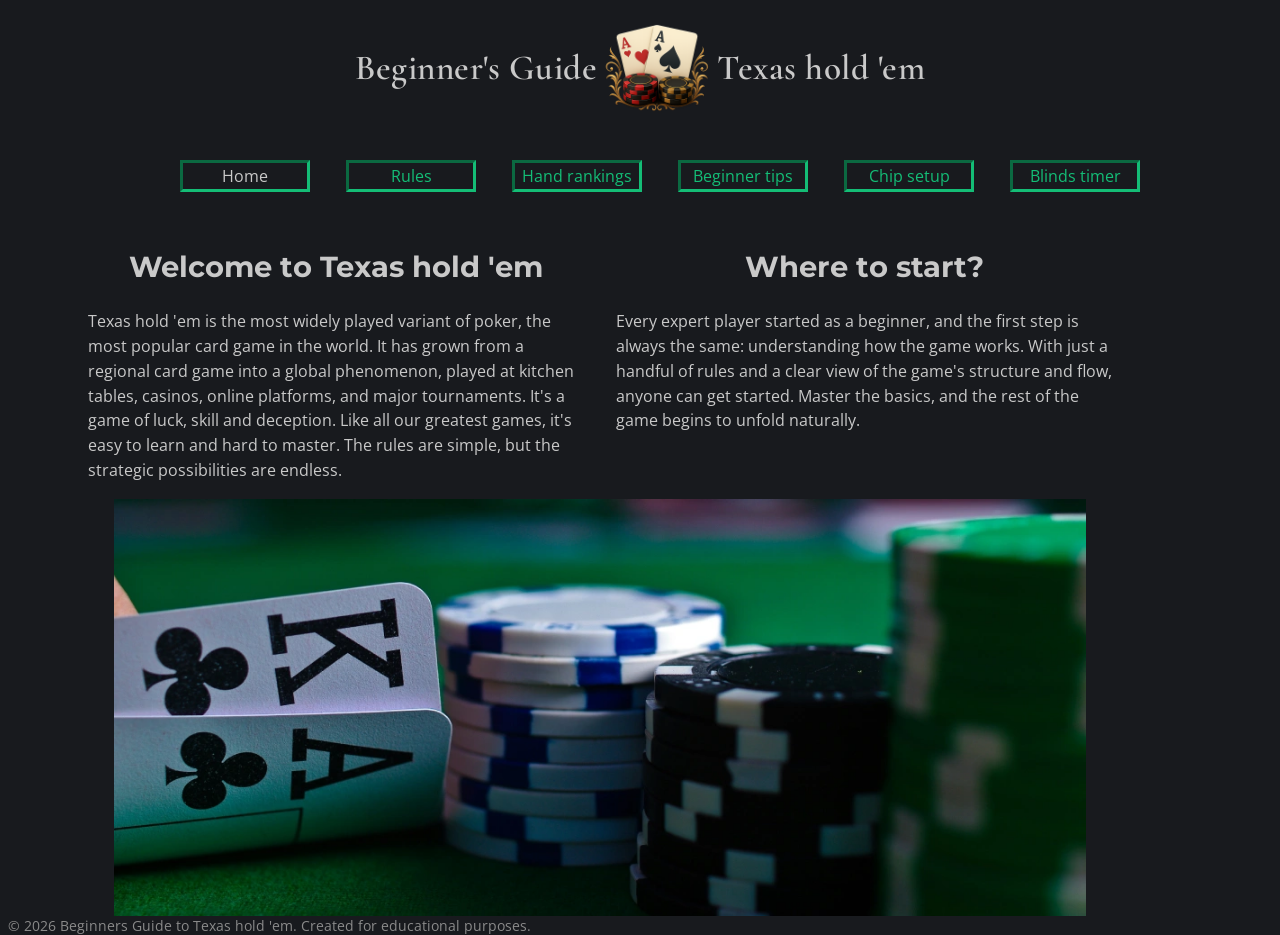
<file: index.html>
<!DOCTYPE html>
<html lang="en">

<head>
    <title>Beginner's Guide to Texas Hold 'em</title>
    <meta name="viewport" content="width=device-width, initial-scale=1">
    <meta charset="UTF-8">
    <meta name="author" content="Esa">

    <link rel="preconnect" href="https://fonts.googleapis.com">
    <link rel="preconnect" href="https://fonts.gstatic.com" crossorigin>
    <link href="https://fonts.googleapis.com/css2?family=Open+Sans:ital,wght@0,300..800;1,300..800&display=swap"
        rel="stylesheet">
    <link rel="preconnect" href="https://fonts.googleapis.com">
    <link rel="preconnect" href="https://fonts.gstatic.com" crossorigin>
    <link
        href="https://fonts.googleapis.com/css2?family=Cormorant+Garamond:ital,wght@0,300..700;1,300..700&family=Open+Sans:ital,wght@0,300..800;1,300..800&display=swap"
        rel="stylesheet">
    <link rel="preconnect" href="https://fonts.googleapis.com">
    <link rel="preconnect" href="https://fonts.gstatic.com" crossorigin>
    <link
        href="https://fonts.googleapis.com/css2?family=Cormorant+Garamond:ital,wght@0,300..700;1,300..700&family=Montserrat:ital,wght@0,100..900;1,100..900&family=Open+Sans:ital,wght@0,300..800;1,300..800&display=swap"
        rel="stylesheet">
    <link href="styles.css" rel="stylesheet" type="text/css">
</head>

<body>
    <header>
        <div class="logo">
            <h1>Beginner's Guide</h1>
            <img class="logo_img" src="Pictures/Designer.svg" alt="logo">
            <h1>Texas hold 'em</h1>
        </div>
        <nav>
            <ul>
                <li><a class="active_nav" href=index.html>Home</a></li>
                <li><a href="rules.html">Rules</a></li>
                <li><a href="rankings.html">Hand rankings</a></li>
                <li><a href="strategy.html">Beginner tips</a></li>
                <li><a href="chips.html">Chip setup</a></li>
                <li><a href="blinds.html">Blinds timer</a></li>
            </ul>
        </nav>
    </header>

    <main>
        <div class="flex_container">
            <div class="flex_item">
                <h2>Welcome to Texas hold 'em</h2>
                <p>Texas hold 'em is the most widely played variant of poker, the most popular card game in the world.
                    It has grown from a regional card game into a global phenomenon, played at kitchen tables, casinos,
                    online platforms, and major tournaments. It's a game of luck, skill and deception. Like all our
                    greatest games, it's easy to learn and hard
                    to master. The rules are simple, but the strategic possibilities are endless.</p>
            </div>
            <div class="flex_item">
                <h2>Where to start?</h2>
                <p>Every expert player started as a beginner, and the first step is always the same: understanding how
                    the game works. With just a handful of rules and a clear view of the game's structure and flow,
                    anyone can get started. Master the basics, and the rest of the game begins to unfold naturally.</p>
            </div>
        </div>
        <img src="Pictures/poker.webp" alt="Texas holdem" class="picture0">
    </main>

    <footer>&copy; 2026 Beginners Guide to Texas hold 'em. Created for educational purposes.</footer>

</body>

</html>
</file>
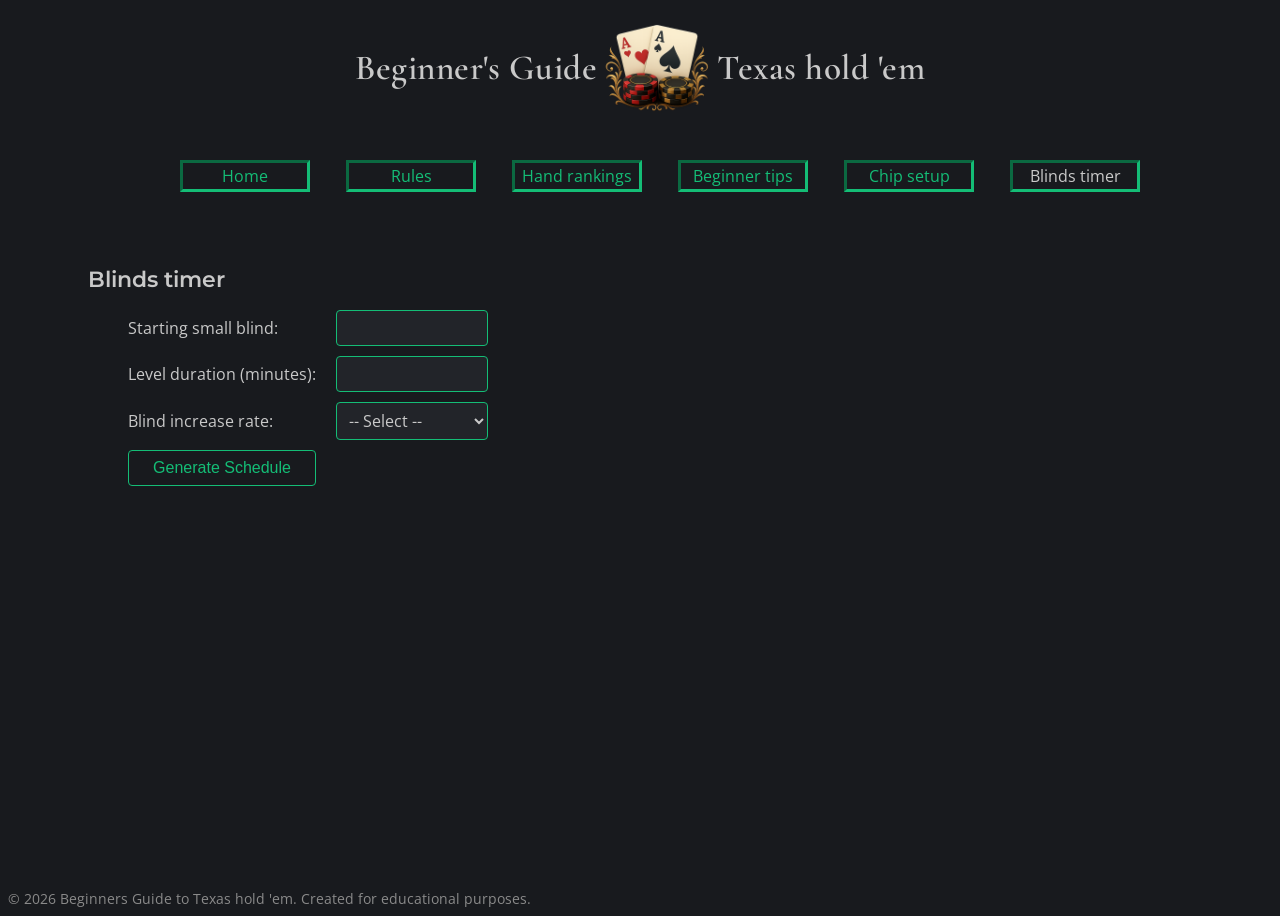
<file: blinds.html>
<!DOCTYPE html>
<html lang="en">

<head>
    <title>Blinds</title>
    <meta name="viewport" content="width=device-width, initial-scale=1">
    <meta charset="UTF-8">
    <meta name="author" content="Esa">

    <link rel="preconnect" href="https://fonts.googleapis.com">
    <link rel="preconnect" href="https://fonts.gstatic.com" crossorigin>
    <link href="https://fonts.googleapis.com/css2?family=Open+Sans:ital,wght@0,300..800;1,300..800&display=swap"
        rel="stylesheet">
    <link rel="preconnect" href="https://fonts.googleapis.com">
    <link rel="preconnect" href="https://fonts.gstatic.com" crossorigin>
    <link
        href="https://fonts.googleapis.com/css2?family=Cormorant+Garamond:ital,wght@0,300..700;1,300..700&family=Open+Sans:ital,wght@0,300..800;1,300..800&display=swap"
        rel="stylesheet">
    <link rel="preconnect" href="https://fonts.googleapis.com">
    <link rel="preconnect" href="https://fonts.gstatic.com" crossorigin>
    <link
        href="https://fonts.googleapis.com/css2?family=Cormorant+Garamond:ital,wght@0,300..700;1,300..700&family=Montserrat:ital,wght@0,100..900;1,100..900&family=Open+Sans:ital,wght@0,300..800;1,300..800&display=swap"
        rel="stylesheet">
    <link href="styles.css" rel="stylesheet" type="text/css">
</head>

<body>
    <header>
        <div class="logo">
            <h1>Beginner's Guide</h1>
            <img class="logo_img" src="Pictures/Designer.svg" alt="logo">
            <h1>Texas hold 'em</h1>
        </div>
        <nav>
            <ul>
                <li><a href=index.html>Home</a></li>
                <li><a href="rules.html">Rules</a></li>
                <li><a href="rankings.html">Hand rankings</a></li>
                <li><a href="strategy.html">Beginner tips</a></li>
                <li><a href="chips.html">Chip setup</a></li>
                <li><a class="active_nav" href="blinds.html">Blinds timer</a></li>
            </ul>
        </nav>
    </header>

    <main>
        <h2 class="styled-as-h3">Blinds timer</h2>

        <!-- STATE 1: Form - always visible on page load -->
        <form id="form" onsubmit="return false;">
            <ul>
                <li>
                    <label for="smallblind">Starting small blind:</label>
                    <input type="text" id="smallblind" size="3">
                </li>
                <li>
                    <label for="interval">Level duration &#40;minutes&#41;:</label>
                    <input type="text" id="interval" size="3">
                </li>
                <li>
                    <label for="escalation">Blind increase rate:</label>
                    <select id="escalation">
                        <option value="">-- Select --</option>
                        <!-- Option values are multipliers applied each level -->
                        <option value="1.5">Gradual</option>
                        <option value="2.0">Standard</option>
                        <option value="2.5">Aggressive</option>
                    </select>
                </li>
                <li><input type="button" id="generate_schedule" value="Generate Schedule" onclick="generateSchedule()">
                </li>
            </ul>
        </form>
        <div id="answer"></div>

        <!-- STATE 2: Schedule preview - hidden until generateSchedule() runs -->
        <div id="schedule-section" style="display: none;">
            <div class="schedule-table">
                <table id="table">
                    <thead>
                        <tr>
                            <th>Level</th>
                            <th></th>
                            <th>Blinds</th>
                            <th></th>
                        </tr>
                    </thead>
                    <tbody id="table-body">

                    </tbody>
                    <tr>
                        <td colspan="4">
                            <input type="button" id="start-btn" value="Start timer" onclick="StartTimer()">
                        </td>
                    </tr>
                </table>
            </div>
        </div>

        <!-- STATE 3: Timer - hidden until StartTimer() runs -->
        <div id="timer-section" style="display: none;">
            <p id="countdown">00 : 00</p>
            <p id="current_level"></p>
            <p id="current_blinds"></p>
            <hr>
            <div id="timer-bottom">
                <p id="next_blinds_label">Next</p>
                <p id="next_blinds"></p>
                <p id="elapsed_label">Total time</p>
                <p id="elapsed_time"></p>
            </div>
            <div id="timer-buttons">
                <input type="button" id="play_pause" onclick="playPause()" value="Play">
                <input type="button" id="reset" value="Reset" onclick="reset()">
            </div>
        </div>

        <script>
            // --- Global variables ---
            // These are declared globally so all functions can access and modify them

            let schedule = [];      // Stores the generated blind levels as an array of objects
            let myTimer = null;     // Holds the setInterval reference so it can be paused and stopped
            let isRunning = false;  // Tracks whether the timer is currently running
            let interval = 0;      // Level duration in seconds (converted from minutes on start)
            let seconds = 0;       // Seconds remaining in the current level
            let level = 0;         // Current level index (0-based) into the schedule array
            let elapsed_seconds = 0; // Total seconds elapsed since the timer started
            let wakeLock = null;

            // --- Schedule generation ---

            function generateSchedule() {
                // Read and convert user inputs from the form
                let StartingSmallBlind = Number(document.getElementById("smallblind").value);
                let escalation = Number(document.getElementById("escalation").value);
                let level_duration = Number(document.getElementById("interval").value);


                // Check that the user inputs are valid
                if (StartingSmallBlind <= 0 || isNaN(StartingSmallBlind)) {
                    document.getElementById("answer").innerHTML = "Please put in a valid starting small blind";
                } else if (level_duration <= 0 || isNaN(level_duration)) {
                    document.getElementById("answer").innerHTML = "Please put in a valid level duration";
                } else if (escalation == 0) {
                    document.getElementById("answer").innerHTML = "Please select a blind increase rate";
                } else {

                    // Calculate the big blind
                    let StartingBigBlind = StartingSmallBlind * 2;

                    // Initialize the schedule with the first level using the starting blinds
                    schedule = [{
                        level: 1,
                        SB: StartingSmallBlind,
                        BB: StartingBigBlind
                    }];

                    // Generate the remaining levels
                    for (let i = 0; i < 9; i++) {
                        let blindlevel = i + 2;

                        // Multiply the previous small blind by the escalation multiplier
                        let SmallBlind = schedule[schedule.length - 1].SB * escalation;

                        // First rounding pass: snap to nearest multiple of the starting small blind
                        // This ensures blinds can always be paid with the chips in play
                        SmallBlind = Math.round(SmallBlind / StartingSmallBlind) * StartingSmallBlind;

                        // Second rounding pass: snap to a round number based on the magnitude of the value
                        // This keeps large numbers clean and natural looking (e.g. 1400 instead of 1350)
                        let magnitude = Math.floor(Math.log10(SmallBlind));
                        let roundingUnit = Math.pow(10, magnitude - 1);
                        SmallBlind = Math.round(SmallBlind / roundingUnit) * roundingUnit;

                        // Big blind is always double the small blind
                        let BigBlind = SmallBlind * 2;

                        // Add the new level to the schedule
                        schedule.push({
                            level: blindlevel,
                            SB: SmallBlind,
                            BB: BigBlind
                        });
                    }

                    console.log(schedule);

                    // Clear any previously generated table rows before building new ones
                    let table = document.getElementById("table-body");
                    table.innerHTML = "";

                    // Build the table rows dynamically from the schedule array
                    for (let i = 0; i < schedule.length; i++) {
                        let row = document.createElement("tr");
                        let cell = document.createElement("td");
                        let cell2 = document.createElement("td");
                        let cell3 = document.createElement("td");
                        let cell4 = document.createElement("td");


                        // Populate cells with level number and formatted blind amounts
                        cell.textContent = schedule[i].level;
                        cell2.textContent = "$" + schedule[i].SB.toLocaleString("en-US");
                        cell3.textContent = "/";
                        cell4.textContent = "$" + schedule[i].BB.toLocaleString("en-US");


                        row.appendChild(cell);
                        row.appendChild(cell2);
                        row.appendChild(cell3);
                        row.appendChild(cell4);
                        table.appendChild(row);
                    }

                    // Reveal the schedule section (STATE 2)
                    document.getElementById("schedule-section").style.display = "block";
                }
            }

            // --- Timer control ---

            async function StartTimer() {
                try {
                    wakeLock = await navigator.wakeLock.request("screen");
                } catch (error) {
                    console.log("Wake lock not supported or failed");
                }
                // Transition to STATE 3: show timer, hide form and schedule
                document.getElementById("timer-section").style.display = "block";
                document.getElementById("form").style.display = "none";
                document.getElementById("schedule-section").style.display = "none";

                // Initialize all timer variables fresh
                interval = Number(document.getElementById("interval").value) * 60;
                seconds = interval;
                level = 0;
                elapsed_seconds = 0;
                isRunning = false;

                // Start the timer by calling playPause (which handles the setInterval)
                playPause();
            }

            function tick() {
                // When the countdown hits zero, advance to the next level and play a beep
                if (seconds <= 0) {
                    level = level + 1;
                    seconds = interval;
                    playBeep();
                }

                // Decrease the countdown by one second
                seconds = seconds - 1;

                // Format seconds as MM:SS and update the countdown display
                let minutes = Math.floor(seconds / 60);
                let secs = seconds % 60;
                let formatted = String(minutes).padStart(2, "0") + " : " + String(secs).padStart(2, "0");
                document.getElementById("countdown").textContent = formatted;

                // Update the level
                let current_level = schedule[level].level;
                document.getElementById("current_level").textContent = "Level " + current_level;

                // Update current blind level display
                let current_smallblind = schedule[level].SB;
                let current_bigblind = schedule[level].BB;
                document.getElementById("current_blinds").textContent = "$" + current_smallblind.toLocaleString("en-US") + " / " + "$" + current_bigblind.toLocaleString("en-US");

                // Update next blind level display, or show a message on the final level
                if (level < schedule.length - 1) {
                    let next_smallblind = schedule[level + 1].SB;
                    let next_bigblind = schedule[level + 1].BB;
                    document.getElementById("next_blinds").textContent = "$" + next_smallblind.toLocaleString("en-US") + " / " + "$" + next_bigblind.toLocaleString("en-US");
                } else {
                    document.getElementById("next_blinds").textContent = "No next level";
                }

                // Update total elapsed time display
                elapsed_seconds = elapsed_seconds + 1;
                let elapsed_minutes = Math.floor(elapsed_seconds / 60);
                let elapsed_secs = elapsed_seconds % 60;
                let elapsed_formatted = String(elapsed_minutes).padStart(2, "0") + " : " + String(elapsed_secs).padStart(2, "0");
                document.getElementById("elapsed_time").textContent = elapsed_formatted;

                // Stop the timer when all levels have been played
                if (level == schedule.length) {
                    clearInterval(myTimer);
                }

                // Turn countdown red when one minute or less remains in the level
                if (seconds <= 60) {
                    document.getElementById("countdown").style.color = "#FC5263";
                } else {
                    document.getElementById("countdown").style.color = "";
                }
            }

            function playPause() {
                if (!isRunning) {
                    // Start the timer: create a new interval that calls tick() every second
                    myTimer = setInterval(tick, 1000);
                    isRunning = true;
                    document.getElementById("play_pause").value = "Pause";
                } else {
                    // Pause the timer: stop the interval without resetting any variables
                    clearInterval(myTimer);
                    isRunning = false;
                    document.getElementById("play_pause").value = "Play";
                }
            }

            function reset() {
                wakeLock.release();
                // Transition back to STATE 1: show form, hide timer and schedule
                document.getElementById("timer-section").style.display = "none";
                document.getElementById("schedule-section").style.display = "none";
                document.getElementById("form").style.display = "block";

                // Stop the timer if it's running
                clearInterval(myTimer);

                // Reset all global variables to their initial values
                schedule = [];
                myTimer = null;
                isRunning = false;
                interval = 0;
                seconds = 0;
                level = 0;
                elapsed_seconds = 0;

                // Reset the play/pause button label
                document.getElementById("play_pause").value = "Play";
            }

            // --- Audio ---

            function playBeep() {
                // Create a short beep using the Web Audio API (no external sound file needed)
                let audioContext = new AudioContext();
                let oscillator = audioContext.createOscillator();
                let gainNode = audioContext.createGain();
                oscillator.connect(gainNode);
                gainNode.connect(audioContext.destination);
                oscillator.frequency.value = 800; // Pitch of the beep in Hz
                gainNode.gain.setValueAtTime(1, audioContext.currentTime);
                gainNode.gain.exponentialRampToValueAtTime(0.001, audioContext.currentTime + 0.5); // Fade out over 0.5 seconds
                oscillator.start(audioContext.currentTime);
                oscillator.stop(audioContext.currentTime + 0.5);
            }
        </script>
    </main>

    <footer>&copy; 2026 Beginners Guide to Texas hold 'em. Created for educational purposes.</footer>

</body>

</html>
</file>
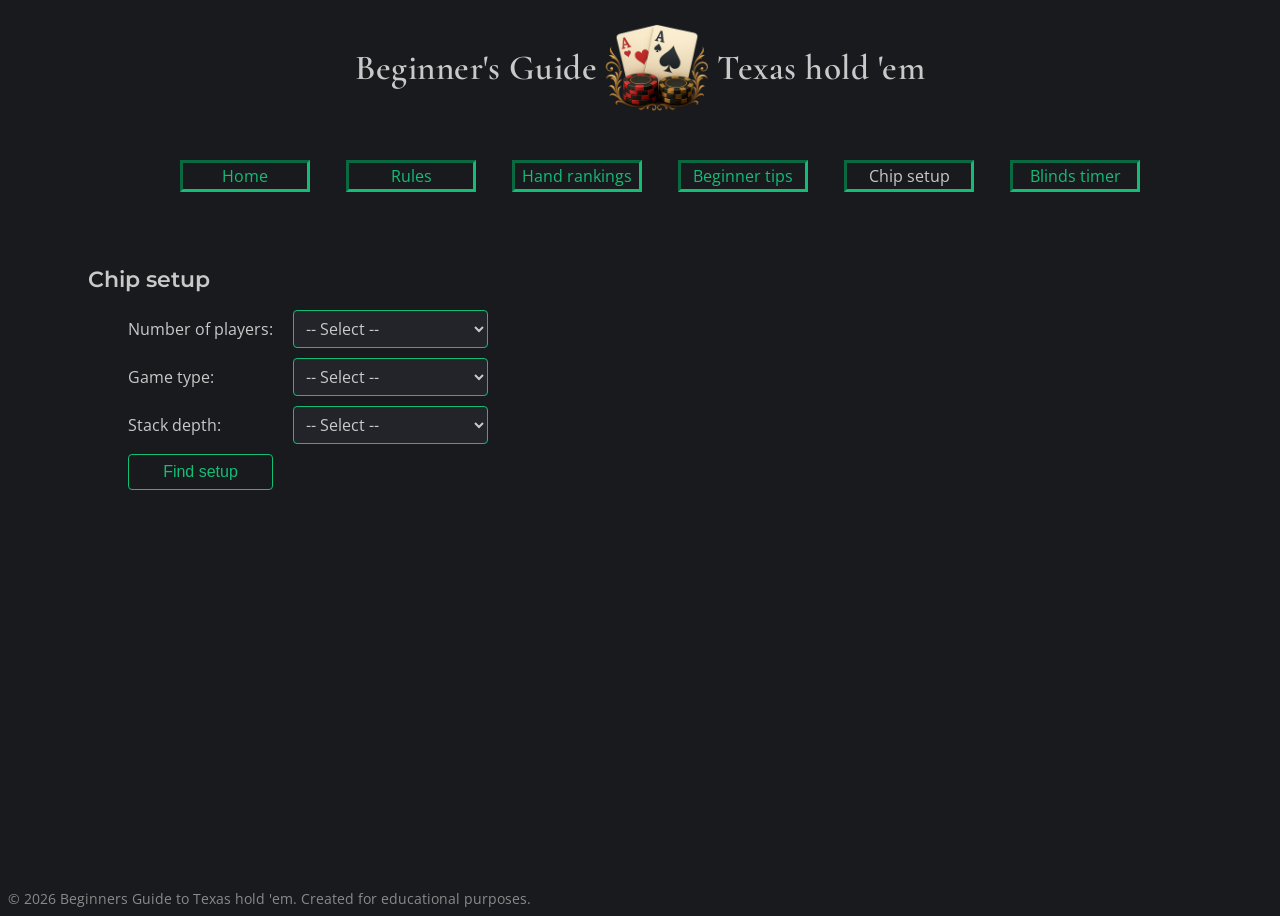
<file: chips.html>
<!DOCTYPE html>
<html lang="en">

<head>
    <title>Chip distribution</title>
    <meta name="viewport" content="width=device-width, initial-scale=1">
    <meta charset="UTF-8">
    <meta name="author" content="Esa">

    <link rel="preconnect" href="https://fonts.googleapis.com">
    <link rel="preconnect" href="https://fonts.gstatic.com" crossorigin>
    <link href="https://fonts.googleapis.com/css2?family=Open+Sans:ital,wght@0,300..800;1,300..800&display=swap"
        rel="stylesheet">
    <link rel="preconnect" href="https://fonts.googleapis.com">
    <link rel="preconnect" href="https://fonts.gstatic.com" crossorigin>
    <link
        href="https://fonts.googleapis.com/css2?family=Cormorant+Garamond:ital,wght@0,300..700;1,300..700&family=Open+Sans:ital,wght@0,300..800;1,300..800&display=swap"
        rel="stylesheet">
    <link rel="preconnect" href="https://fonts.googleapis.com">
    <link rel="preconnect" href="https://fonts.gstatic.com" crossorigin>
    <link
        href="https://fonts.googleapis.com/css2?family=Cormorant+Garamond:ital,wght@0,300..700;1,300..700&family=Montserrat:ital,wght@0,100..900;1,100..900&family=Open+Sans:ital,wght@0,300..800;1,300..800&display=swap"
        rel="stylesheet">
    <link href="styles.css" rel="stylesheet" type="text/css">
</head>

<body>
    <header>
        <div class="logo">
            <h1>Beginner's Guide</h1>
            <img class="logo_img" src="Pictures/Designer.svg" alt="logo">
            <h1>Texas hold 'em</h1>
        </div>
        <nav>
            <ul>
                <li><a href=index.html>Home</a></li>
                <li><a href="rules.html">Rules</a></li>
                <li><a href="rankings.html">Hand rankings</a></li>
                <li><a href="strategy.html">Beginner tips</a></li>
                <li><a class="active_nav" href="chips.html">Chip setup</a></li>
                <li><a href="blinds.html">Blinds timer</a></li>
            </ul>
        </nav>
    </header>
    <main>
        <h2 class="styled-as-h3">Chip setup</h2>
        <form onsubmit="return false;">
            <ul>

                <li>
                    <label for="players">Number of players:</label>
                    <select id="players">
                        <option value="">-- Select --</option>
                        <option value="3">3</option>
                        <option value="4">4</option>
                        <option value="5">5</option>
                        <option value="6">6</option>
                        <option value="7">7</option>
                        <option value="8">8</option>
                        <option value="9">9</option>
                    </select>
                </li>
                <li>
                    <label for="gametype">Game type:</label>
                    <select id="gametype">
                        <option value="">-- Select --</option>
                        <option value="cash">Cash game</option>
                        <option value="tournament">Tournament</option>
                    </select>
                </li>
                <li>
                    <label for="stackdepth">Stack depth:</label>
                    <select id="stackdepth">
                        <option value="">-- Select --</option>
                        <option value="short">Short stack</option>
                        <option value="deep">Deep stack</option>
                    </select>
                </li>
                <li>
                    <input type="button" id="find_setup" value="Find setup" onclick="search()">
                </li>
            </ul>
        </form>
        <div id="answer"></div>
        <script>
            let games = [{
                players: 3,
                smallblind: 1, // dollars
                bigblind: 2, // dollars
                gametype: "tournament",
                stackdepth: "deep",
                chips: { // first value, then amount
                    1: 15,
                    5: 15,
                    10: 31,
                    25: 8
                }
            },
            {
                players: 5,
                smallblind: 5, // dollars
                bigblind: 10, // dollars
                gametype: "cash",
                stackdepth: "deep",
                chips: { // first value, then amount
                    5: 5,
                    10: 15,
                    25: 1,
                    50: 6,
                    100: 10
                },
                rebuy: { // first value, then amount
                    5: 5,
                    10: 5,
                    25: 1,
                    50: 4,
                    100: 7
                }
            },
            {
                players: 3,
                smallblind: 5, // dollars
                bigblind: 10, // dollars
                gametype: "tournament",
                stackdepth: "short",
                chips: {
                    5: 16,
                    10: 22,
                    25: 8,
                }
            },
            {
                players: 4,
                smallblind: 5, // dollars
                bigblind: 10, // dollars
                gametype: "tournament",
                stackdepth: "short",
                chips: { // first value, then amount
                    5: 12,
                    10: 24,
                    25: 6,
                    50: 1
                }
            },
            {
                players: 5,
                smallblind: 5, // dollars
                bigblind: 10, // dollars
                gametype: "tournament",
                stackdepth: "short",
                chips: { // first value, then amount
                    5: 10,
                    10: 20,
                    25: 4,
                    50: 3
                }
            },
            {
                players: 6,
                smallblind: 5, // dollars
                bigblind: 10, // dollars
                gametype: "tournament",
                stackdepth: "short",
                chips: { // first value, then amount
                    5: 8,
                    10: 16,
                    25: 4,
                    50: 4
                }
            },
            {
                players: 7,
                smallblind: 5, // dollars
                bigblind: 10, // dollars
                gametype: "tournament",
                stackdepth: "short",
                chips: { // first value, then amount
                    5: 7,
                    10: 14,
                    25: 3,
                    50: 5
                }
            },
            {
                players: 8,
                smallblind: 5, // dollars
                bigblind: 10, // dollars
                gametype: "tournament",
                stackdepth: "short",
                chips: { // first value, then amount
                    5: 6,
                    10: 12,
                    25: 2,
                    50: 6
                }
            },
            {
                players: 3,
                smallblind: 5, // dollars
                bigblind: 10, // dollars
                gametype: "cash",
                stackdepth: "deep",
                chips: { // first value, then amount
                    5: 10,
                    10: 25,
                    25: 8,
                    50: 8,
                    100: 6
                },
                rebuy: { // first value, then amount
                    5: 6,
                    10: 7,
                    50: 6,
                    100: 6
                }
            },
            {
                players: 4,
                smallblind: 5, // dollars
                bigblind: 10, // dollars
                gametype: "cash",
                stackdepth: "deep",
                chips: { // first value, then amount
                    5: 6,
                    10: 17,
                    25: 6,
                    50: 7,
                    100: 8
                },
                rebuy: { // first value, then amount
                    5: 6,
                    10: 7,
                    50: 4,
                    100: 7
                }
            },
            {
                players: 3,
                smallblind: 5, // dollars
                bigblind: 10, // dollars
                gametype: "tournament",
                stackdepth: "deep",
                chips: { // first value, then amount
                    5: 16,
                    10: 32,
                    25: 8,
                    50: 16,
                    100: 6
                }
            },
            {
                players: 4,
                smallblind: 5, // dollars
                bigblind: 10, // dollars
                gametype: "tournament",
                stackdepth: "deep",
                chips: { // first value, then amount
                    5: 12,
                    10: 24,
                    25: 6,
                    50: 11,
                    100: 5
                }
            },
            {
                players: 5,
                smallblind: 5, // dollars
                bigblind: 10, // dollars
                gametype: "tournament",
                stackdepth: "deep",
                chips: { // first value, then amount
                    5: 10,
                    10: 20,
                    25: 4,
                    50: 9,
                    100: 7
                }
            },
            {
                players: 6,
                smallblind: 5, // dollars
                bigblind: 10, // dollars
                gametype: "tournament",
                stackdepth: "deep",
                chips: { // first value, then amount
                    5: 8,
                    10: 16,
                    25: 4,
                    50: 8,
                    100: 8
                }
            },
            {
                players: 7,
                smallblind: 5, // dollars
                bigblind: 10, // dollars
                gametype: "tournament",
                stackdepth: "deep",
                chips: { // first value, then amount
                    5: 7,
                    10: 14,
                    25: 3,
                    50: 7,
                    100: 9
                }
            },
            {
                players: 8,
                smallblind: 5, // dollars
                bigblind: 10, // dollars
                gametype: "tournament",
                stackdepth: "deep",
                chips: { // first value, then amount
                    5: 6,
                    10: 12,
                    25: 2,
                    50: 6,
                    100: 5
                }
            },
            {
                players: 9,
                smallblind: 5, // dollars
                bigblind: 10, // dollars
                gametype: "tournament",
                stackdepth: "deep",
                chips: { // first value, then amount
                    5: 5,
                    10: 10,
                    25: 1,
                    50: 5,
                    100: 6
                }
            },
            {
                players: 3,
                smallblind: 10, // dollars
                bigblind: 20, // dollars
                gametype: "cash",
                stackdepth: "deep",
                chips: { // first value, then amount
                    10: 20,
                    50: 8,
                    100: 19,
                    500: 7,
                    1000: 4
                },
                rebuy: { // first value, then amount
                    10: 10,
                    50: 8,
                    100: 10,
                    500: 5,
                    1000: 2
                }
            },
            {
                players: 3,
                smallblind: 10, // dollars
                bigblind: 20, // dollars
                gametype: "tournament",
                stackdepth: "deep",
                chips: { // first value, then amount
                    10: 30,
                    50: 16,
                    100: 29,
                    500: 16,
                    1000: 8
                }
            },
            {
                players: 4,
                smallblind: 10, // dollars
                bigblind: 20, // dollars
                gametype: "tournament",
                stackdepth: "deep",
                chips: { // first value, then amount
                    10: 25,
                    50: 11,
                    100: 22,
                    500: 12,
                    1000: 6
                }
            },
            {
                players: 5,
                smallblind: 10, // dollars
                bigblind: 20, // dollars
                gametype: "tournament",
                stackdepth: "deep",
                chips: { // first value, then amount
                    10: 20,
                    50: 10,
                    100: 18,
                    500: 9,
                    1000: 3
                }
            },
            {
                players: 6,
                smallblind: 10, // dollars
                bigblind: 20, // dollars
                gametype: "tournament",
                stackdepth: "deep",
                chips: { // first value, then amount
                    5: 8,
                    10: 16,
                    25: 4,
                    50: 8,
                    100: 13,
                    500: 6
                }
            },
            {
                players: 7,
                smallblind: 10, // dollars
                bigblind: 20, // dollars
                gametype: "tournament",
                stackdepth: "deep",
                chips: { // first value, then amount
                    5: 7,
                    10: 14,
                    25: 3,
                    50: 7,
                    100: 14,
                    500: 6
                }
            },
            {
                players: 3,
                smallblind: 50, // dollars
                bigblind: 100, // dollars
                gametype: "cash",
                stackdepth: "deep",
                chips: { // first value, then amount
                    50: 10,
                    100: 25,
                    500: 8,
                    1000: 3
                },
                rebuy: { // first value, then amount
                    50: 6,
                    100: 7,
                    500: 8,
                    1000: 5
                }
            },
            {
                players: 4,
                smallblind: 50, // dollars
                bigblind: 100, // dollars
                gametype: "cash",
                stackdepth: "short",
                chips: { // first value, then amount
                    50: 6,
                    100: 17,
                    500: 6,
                    1000: 3
                },
                rebuy: { // first value, then amount
                    50: 6,
                    100: 7,
                    500: 6,
                    1000: 3
                }
            },
            {
                players: 3,
                smallblind: 50, // dollars
                bigblind: 100, // dollars
                gametype: "tournament",
                stackdepth: "deep",
                chips: { // first value, then amount
                    50: 16,
                    100: 32,
                    500: 16,
                    1000: 8
                }
            },
            {
                players: 4,
                smallblind: 50, // dollars
                bigblind: 100, // dollars
                gametype: "tournament",
                stackdepth: "deep",
                chips: { // first value, then amount
                    50: 12,
                    100: 24,
                    500: 12,
                    1000: 6
                }
            },
            {
                players: 5,
                smallblind: 50, // dollars
                bigblind: 100, // dollars
                gametype: "tournament",
                stackdepth: "deep",
                chips: { // first value, then amount
                    50: 10,
                    100: 20,
                    500: 10,
                    1000: 5
                }
            },
            {
                players: 6,
                smallblind: 50, // dollars
                bigblind: 100, // dollars
                gametype: "tournament",
                stackdepth: "deep",
                chips: { // first value, then amount
                    50: 8,
                    100: 16,
                    500: 8,
                    1000: 4
                }
            },
            {
                players: 7,
                smallblind: 50, // dollars
                bigblind: 100, // dollars
                gametype: "tournament",
                stackdepth: "short",
                chips: { // first value, then amount
                    50: 6,
                    100: 12,
                    500: 6,
                    1000: 3
                }
            },
            {
                players: 8,
                smallblind: 50, // dollars
                bigblind: 100, // dollars
                gametype: "tournament",
                stackdepth: "short",
                chips: { // first value, then amount
                    50: 6,
                    100: 12,
                    500: 6,
                    1000: 3
                }
            },
            {
                players: 3,
                smallblind: 50, // dollars
                bigblind: 100, // dollars
                gametype: "tournament",
                stackdepth: "short",
                chips: { // first value, then amount
                    50: 16,
                    100: 22,
                    500: 4,
                }
            },
            {
                players: 4,
                smallblind: 50, // dollars
                bigblind: 100, // dollars
                gametype: "tournament",
                stackdepth: "short",
                chips: { // first value, then amount
                    50: 12,
                    100: 24,
                    500: 4,
                }
            },
            {
                players: 5,
                smallblind: 50, // dollars
                bigblind: 100, // dollars
                gametype: "tournament",
                stackdepth: "short",
                chips: { // first value, then amount
                    50: 10,
                    100: 20,
                    500: 5,
                }
            },
            {
                players: 6,
                smallblind: 50, // dollars
                bigblind: 100, // dollars
                gametype: "tournament",
                stackdepth: "short",
                chips: { // first value, then amount
                    50: 8,
                    100: 16,
                    500: 6,
                }
            },
            {
                players: 7,
                smallblind: 50, // dollars
                bigblind: 100, // dollars
                gametype: "tournament",
                stackdepth: "short",
                chips: { // first value, then amount
                    50: 6,
                    100: 12,
                    500: 7,
                }
            },
            {
                players: 8,
                smallblind: 50, // dollars
                bigblind: 100, // dollars
                gametype: "tournament",
                stackdepth: "short",
                chips: { // first value, then amount
                    50: 6,
                    100: 12,
                    500: 5,
                    1000: 1
                }
            },
            {
                players: 3,
                smallblind: 100, // dollars
                bigblind: 200, // dollars
                gametype: "tournament",
                stackdepth: "deep",
                chips: { // first value, then amount
                    100: 30,
                    500: 14,
                    1000: 5,
                    5000: 1
                }
            },
            {
                players: 4,
                smallblind: 100, // dollars
                bigblind: 200, // dollars
                gametype: "tournament",
                stackdepth: "deep",
                chips: { // first value, then amount
                    100: 25,
                    500: 9,
                    1000: 3,
                    5000: 2
                }
            },
            {
                players: 5,
                smallblind: 100, // dollars
                bigblind: 200, // dollars
                gametype: "tournament",
                stackdepth: "deep",
                chips: { // first value, then amount
                    100: 20,
                    500: 10,
                    1000: 3,
                    5000: 2
                }
            },
            {
                players: 3,
                smallblind: 500, // dollars
                bigblind: 1000, // dollars
                gametype: "tournament",
                stackdepth: "short",
                chips: { // first value, then amount
                    500: 14,
                    1000: 8,
                    5000: 3,
                    10000: 2
                }
            },
            ];
            console.log(games.length);
            let text = "";
            // function that fetches input from HTML, goes through the array, finds matches and builds the answer text
            function search() {
                text = "";
                let players = Number(document.getElementById("players").value);
                let gametype = document.getElementById("gametype").value;
                let stackdepth = document.getElementById("stackdepth").value;
                // Checking if all three dropdown inputs have content
                if (players == "") {
                    text = "Please select the number of players";
                } else if (gametype == "") {
                    text = "Please select a game type";
                } else if (stackdepth == "") {
                    text = "Please select a stack depth";
                } else {
                    let found = false; // No match by default
                    for (let i = 0; i < games.length; i++) {
                        if (players == games[i].players && gametype == games[i].gametype && stackdepth == games[i].stackdepth) {
                            found = true; // We have a match
                            // Calculations
                            let stack = 0;
                            let totalChips = 0;
                            for (let value in games[i].chips) {
                                stack += Number(value) * games[i].chips[value];
                                totalChips += games[i].chips[value];
                            }
                            let stackBB = stack / games[i].bigblind;
                            // Building a chips table
                            let chipsTable = "";
                            for (let value in games[i].chips) {
                                chipsTable += `<tr><td>$${Number(value).toLocaleString("en-US")}</td><td>${games[i].chips[value]}</td></tr>`;
                            }
                            // Building a re-buy table if it's a cash game
                            let rebuyHTML = "";
                            if (games[i].rebuy) {
                                let rebuyStack = 0;
                                let rebuyTable = "";
                                for (let value in games[i].rebuy) {
                                    rebuyStack += Number(value) * games[i].rebuy[value];
                                    rebuyTable += `<tr><td>$${Number(value).toLocaleString("en-US")}</td><td>${games[i].rebuy[value]}</td></tr>`;
                                }
                                let rebuyStackBB = rebuyStack / games[i].bigblind;
                                rebuyHTML = `
        <h4>Rebuy — $${rebuyStack.toLocaleString("en-US")} (${rebuyStackBB} BB):</h4>
        <table>
            ${rebuyTable}
        </table>
    `;
                            }
                            // Building the final answer
                            text += `
    <div class="result-box">
        <h3>Blinds: $${games[i].smallblind.toLocaleString("en-US")} / $${games[i].bigblind.toLocaleString("en-US")}</h3>
        <p>Stack: $${stack.toLocaleString("en-US")} (${stackBB} BB)</p>
        <h4>Chips per player (${totalChips} total):</h4>
        <table>
            ${chipsTable}
        </table>
        ${rebuyHTML}
    </div>
`;
                        }
                    }
                    if (!found) {
                        text = "No results found";
                    }
                }
                showresult();
            }
            function showresult() {
                document.getElementById("answer").innerHTML = text;
            }
        </script>
    </main>
    <footer>&copy; 2026 Beginners Guide to Texas hold 'em. Created for educational purposes.</footer>
</body>

</html>
</file>
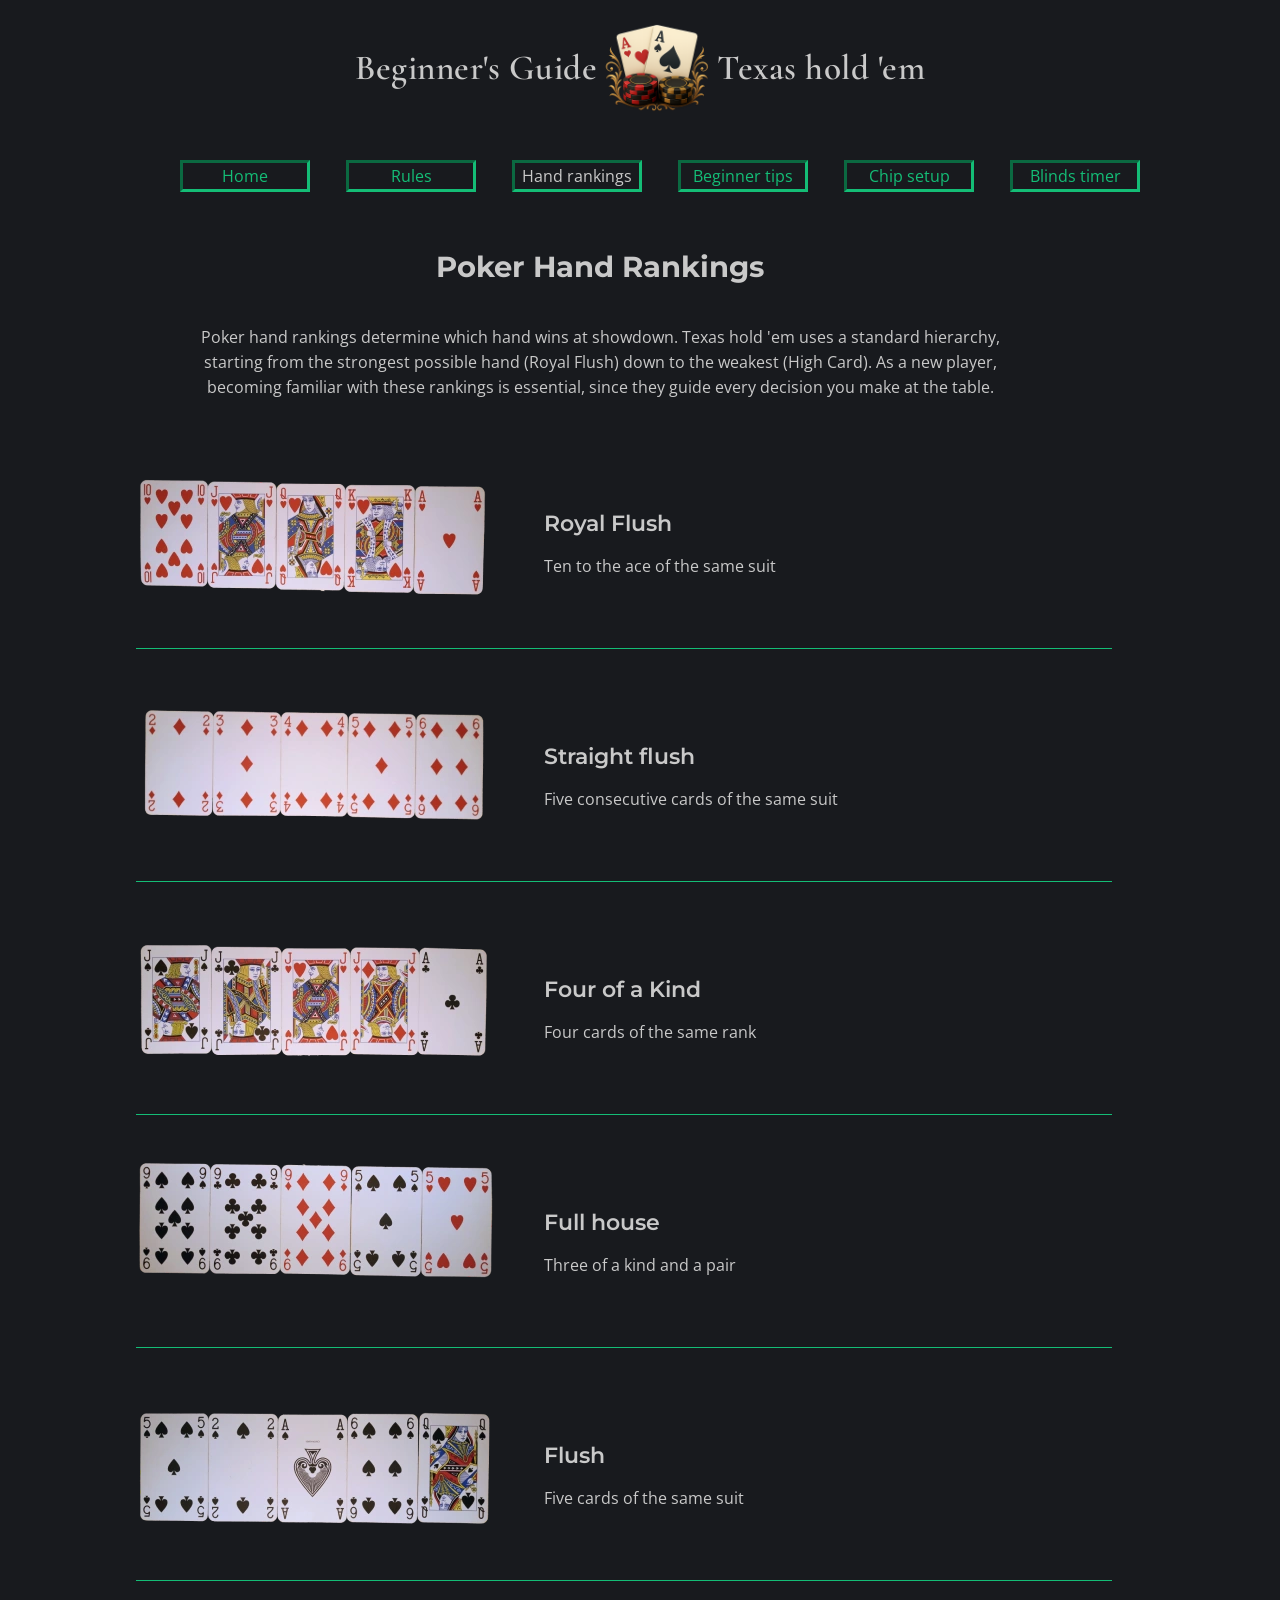
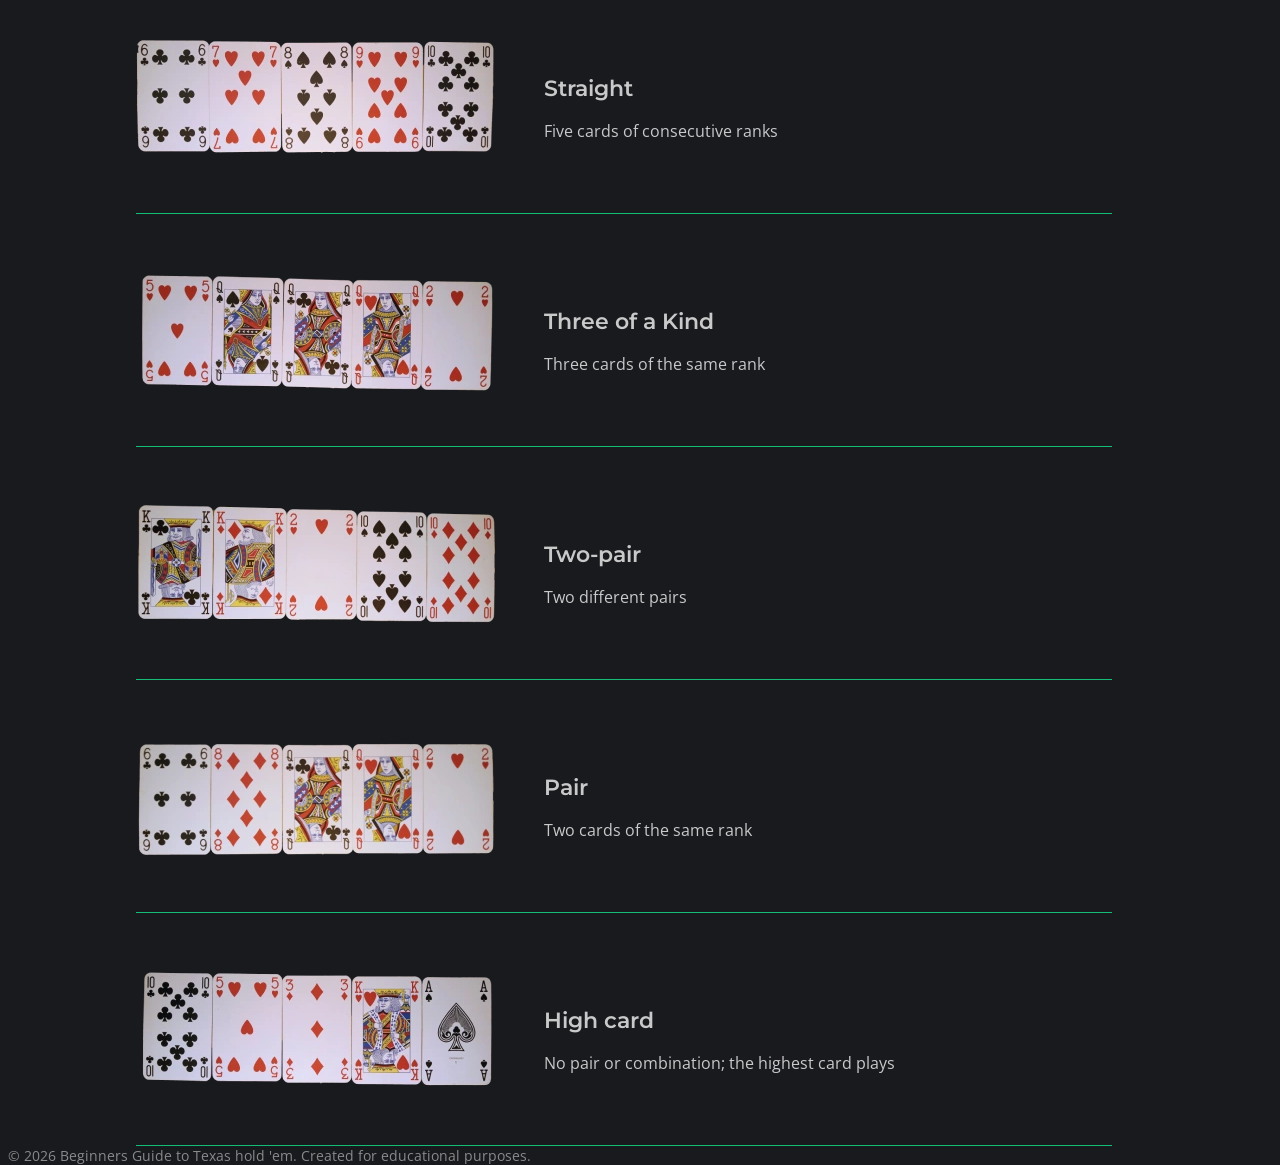
<file: rankings.html>
<!DOCTYPE html>
<html lang="en">

<head>
    <title>Hand Rankings</title>
    <meta name="viewport" content="width=device-width, initial-scale=1">
    <meta charset="UTF-8">
    <meta name="author" content="Esa">

    <link rel="preconnect" href="https://fonts.googleapis.com">
    <link rel="preconnect" href="https://fonts.gstatic.com" crossorigin>
    <link href="https://fonts.googleapis.com/css2?family=Open+Sans:ital,wght@0,300..800;1,300..800&display=swap"
        rel="stylesheet">
    <link rel="preconnect" href="https://fonts.googleapis.com">
    <link rel="preconnect" href="https://fonts.gstatic.com" crossorigin>
    <link
        href="https://fonts.googleapis.com/css2?family=Cormorant+Garamond:ital,wght@0,300..700;1,300..700&family=Open+Sans:ital,wght@0,300..800;1,300..800&display=swap"
        rel="stylesheet">
    <link rel="preconnect" href="https://fonts.googleapis.com">
    <link rel="preconnect" href="https://fonts.gstatic.com" crossorigin>
    <link
        href="https://fonts.googleapis.com/css2?family=Cormorant+Garamond:ital,wght@0,300..700;1,300..700&family=Montserrat:ital,wght@0,100..900;1,100..900&family=Open+Sans:ital,wght@0,300..800;1,300..800&display=swap"
        rel="stylesheet">
    <link href="styles.css" rel="stylesheet" type="text/css">
</head>

<body>
    <header>
        <div class="logo">
            <h1>Beginner's Guide</h1>
            <img class="logo_img" src="Pictures/Designer.svg" alt="logo">
            <h1>Texas hold 'em</h1>
        </div>
        <nav>
            <ul>
                <li><a href=index.html>Home</a></li>
                <li><a href="rules.html">Rules</a></li>
                <li><a class="active_nav" href="rankings.html">Hand rankings</a></li>
                <li><a href="strategy.html">Beginner tips</a></li>
                <li><a href="chips.html">Chip setup</a></li>
                <li><a href="blinds.html">Blinds timer</a></li>
            </ul>
        </nav>
    </header>

    <main>
        <h2>Poker Hand Rankings</h2>
        <div class="paragraph">
            <p>Poker hand rankings determine which hand wins at showdown. Texas hold 'em uses a standard hierarchy,
                starting
                from the
                strongest possible hand &#40;Royal Flush&#41; down to the weakest &#40;High Card&#41;. As a new player,
                becoming
                familiar
                with these
                rankings is essential, since they guide every decision you make at the table.</p>
        </div>
        <div class="all_rankings">
            <div class="rankings">
                <div class="hand">
                    <img src="Pictures/Royal_Flush_360.webp" alt="Royal Flush: Ten to the ace of the same suit">
                </div>
                <div class="hand">
                    <h3>Royal Flush</h3>
                    <p>Ten to the ace of the same suit</p>
                </div>
            </div>
            <div class="rankings">
                <div class="hand">
                    <img src="Pictures/Straight_Flush_360.webp"
                        alt="Straight Flush: Five consecutive cards of the same suit">
                </div>
                <div class="hand">
                    <h3>Straight flush</h3>
                    <p>Five consecutive cards of the same suit</p>
                </div>
            </div>
            <div class="rankings">
                <div class="hand">
                    <img src="Pictures/Four_of_a_Kind_360.webp" alt="Four of a Kind: Four cards of the same rank">
                </div>
                <div class="hand">
                    <h3>Four of a Kind</h3>
                    <p>Four cards of the same rank</p>
                </div>
            </div>
            <div class="rankings">
                <div class="hand">
                    <img src="Pictures/Full_House_360.webp" alt="Full House: Three of a kind and a pair">
                </div>
                <div class="hand">
                    <h3>Full house</h3>
                    <p>Three of a kind and a pair</p>
                </div>
            </div>
            <div class="rankings">
                <div class="hand">
                    <img src="Pictures/Flush_360.webp" alt="Flush: Five cards of the same suit">
                </div>
                <div class="hand">
                    <h3>Flush</h3>
                    <p>Five cards of the same suit</p>
                </div>
            </div>
            <div class="rankings">
                <div class="hand">
                    <img src="Pictures/Straight_360.webp" alt="Straight: Five cards of consecutive ranks">
                </div>
                <div class="hand">
                    <h3>Straight</h3>
                    <p>Five cards of consecutive ranks</p>
                </div>
            </div>
            <div class="rankings">
                <div class="hand">
                    <img src="Pictures/Three_of_a_Kind_360.webp" alt="Three of a Kind: Three cards of the same rank">
                </div>
                <div class="hand">
                    <h3>Three of a Kind</h3>
                    <p>Three cards of the same rank</p>
                </div>
            </div>
            <div class="rankings">
                <div class="hand">
                    <img src="Pictures/Two-pair_360.webp" alt="Two-pair: Two different pairs">
                </div>
                <div class="hand">
                    <h3>Two-pair</h3>
                    <p>Two different pairs</p>
                </div>
            </div>
            <div class="rankings">
                <div class="hand">
                    <img src="Pictures/Pair_360.webp" alt="Pair: Two cards of the same rank">
                </div>
                <div class="hand">
                    <h3>Pair</h3>
                    <p>Two cards of the same rank</p>
                </div>
            </div>
            <div class="rankings">
                <div class="hand">
                    <img src="Pictures/High_card_360.webp"
                        alt="High Card: No pair or combination; the highest card plays">
                </div>
                <div class="hand">
                    <h3>High card</h3>
                    <p>No pair or combination; the highest card plays</p>
                </div>
            </div>
        </div>
    </main>

    <footer>&copy; 2026 Beginners Guide to Texas hold 'em. Created for educational purposes.</footer>

</body>

</html>
</file>
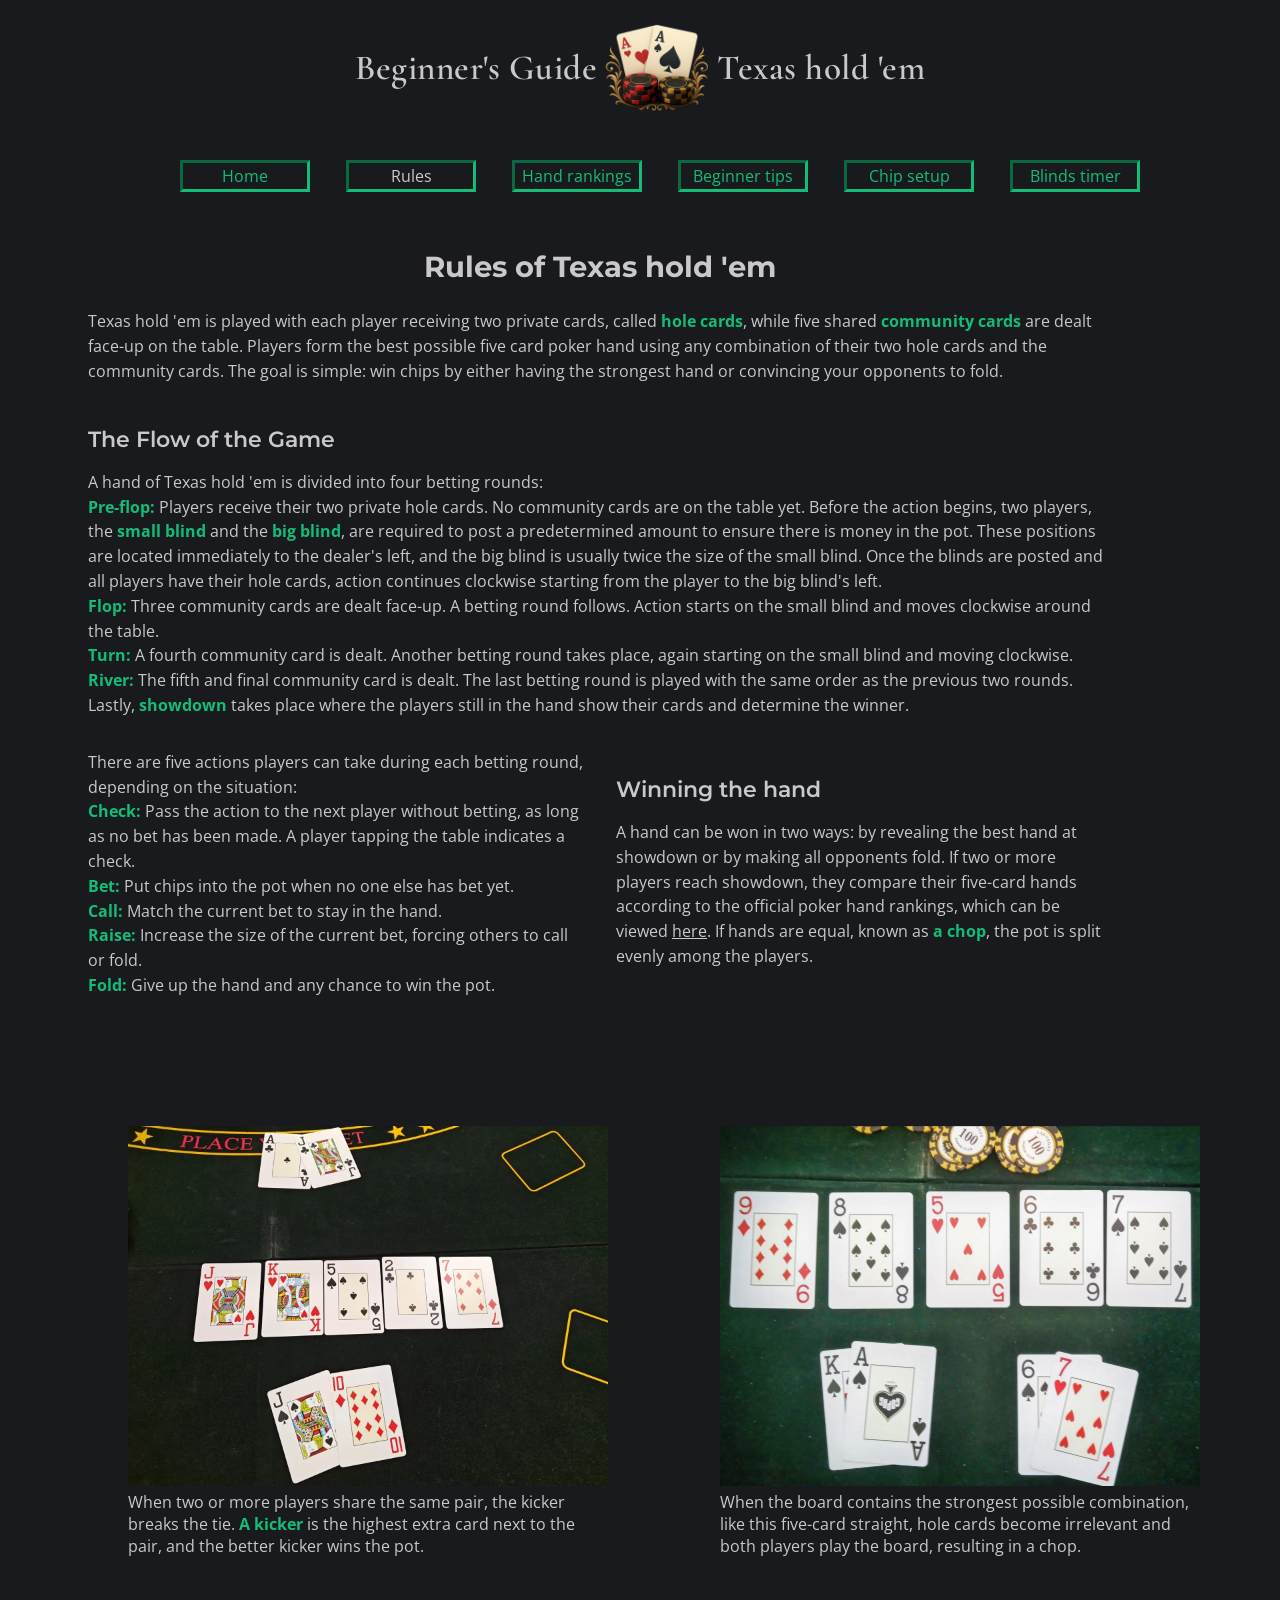
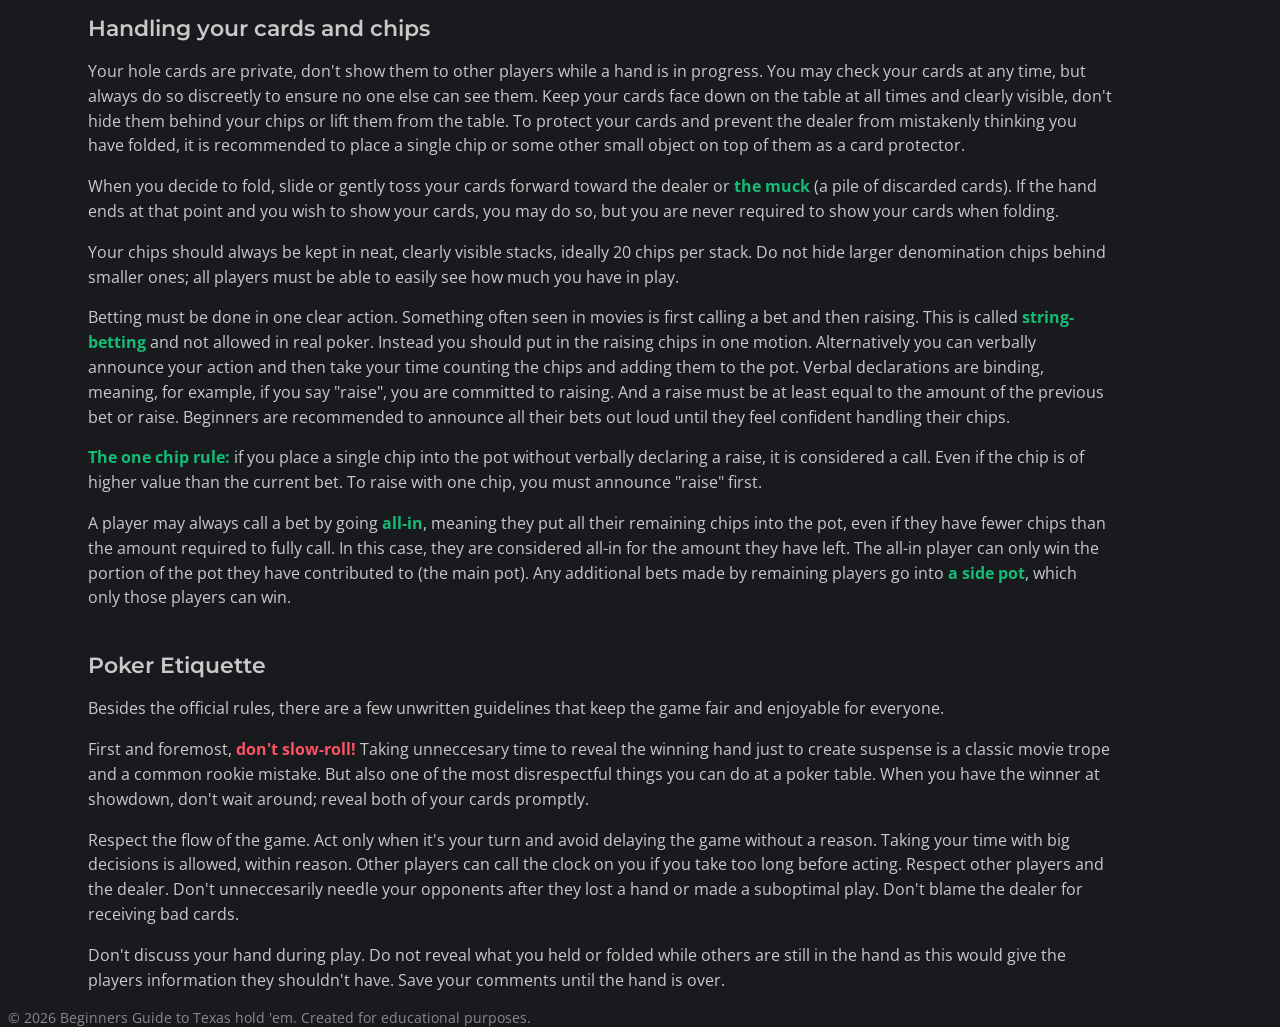
<file: rules.html>
<!DOCTYPE html>
<html lang="en">

<head>
    <title>Rules</title>
    <meta name="viewport" content="width=device-width, initial-scale=1">
    <meta charset="UTF-8">
    <meta name="author" content="Esa">

    <link rel="preconnect" href="https://fonts.googleapis.com">
    <link rel="preconnect" href="https://fonts.gstatic.com" crossorigin>
    <link href="https://fonts.googleapis.com/css2?family=Open+Sans:ital,wght@0,300..800;1,300..800&display=swap"
        rel="stylesheet">
    <link rel="preconnect" href="https://fonts.googleapis.com">
    <link rel="preconnect" href="https://fonts.gstatic.com" crossorigin>
    <link
        href="https://fonts.googleapis.com/css2?family=Cormorant+Garamond:ital,wght@0,300..700;1,300..700&family=Open+Sans:ital,wght@0,300..800;1,300..800&display=swap"
        rel="stylesheet">
    <link rel="preconnect" href="https://fonts.googleapis.com">
    <link rel="preconnect" href="https://fonts.gstatic.com" crossorigin>
    <link
        href="https://fonts.googleapis.com/css2?family=Cormorant+Garamond:ital,wght@0,300..700;1,300..700&family=Montserrat:ital,wght@0,100..900;1,100..900&family=Open+Sans:ital,wght@0,300..800;1,300..800&display=swap"
        rel="stylesheet">
    <link href="styles.css" rel="stylesheet" type="text/css">
</head>

<body>
    <header>
        <div class="logo">
            <h1>Beginner's Guide</h1>
            <img class="logo_img" src="Pictures/Designer.svg" alt="logo">
            <h1>Texas hold 'em</h1>
        </div>
        <nav>
            <ul>
                <li><a href=index.html>Home</a></li>
                <li><a class="active_nav" href="rules.html">Rules</a></li>
                <li><a href="rankings.html">Hand rankings</a></li>
                <li><a href="strategy.html">Beginner tips</a></li>
                <li><a href="chips.html">Chip setup</a></li>
                <li><a href="blinds.html">Blinds timer</a></li>
            </ul>
        </nav>
    </header>

    <main>
        <h2>Rules of Texas hold 'em</h2>
        <p>Texas hold 'em is played with each player receiving two private cards, called <span class="highlight1">
                hole&nbsp;cards</span>, while five
            shared
            <span class="highlight1"> community&nbsp;cards </span> are dealt face-up on the table. Players form the
            best possible five card poker hand
            using any
            combination of their
            two hole cards and the community cards. The goal is simple: win chips by either having the strongest
            hand or
            convincing
            your opponents to fold.
        </p>
        <h3>The Flow of the Game</h3>
        <p>A hand of Texas hold 'em is divided into four betting rounds:<br>
            <span class="highlight1"> Pre-flop:</span> Players receive their two private hole cards. No community cards
            are on the table yet. Before the
            action
            begins, two players, the <span class="highlight1"> small&nbsp;blind </span> and the <span
                class="highlight1"> big&nbsp;blind</span>, are required to post a predetermined amount to
            ensure there is
            money in the pot. These positions are located immediately to the dealer's left, and the big blind is usually
            twice the
            size of the small blind. Once the blinds are posted and all players have their hole cards, action continues
            clockwise
            starting from the player to the big blind's left.<br>
            <span class="highlight1">Flop:</span> Three community cards are dealt face-up. A betting round follows.
            Action starts on the small blind and
            moves
            clockwise around the table.<br>
            <span class="highlight1">Turn:</span> A fourth community card is dealt. Another betting round takes place,
            again starting on the small blind
            and moving
            clockwise.<br>
            <span class="highlight1">River:</span> The fifth and final community card is dealt. The last betting round
            is played with the same order as
            the previous
            two rounds. Lastly, <span class="highlight1"> showdown</span> takes place where the players still in the
            hand show their cards and determine
            the winner.
        </p>
        <div class="flex_container">
            <div class="flex_item">
                <p>There are five actions players can take during each betting round, depending on the situation:<br>
                    <span class="highlight1">Check:</span> Pass the action to the next player without betting, as long
                    as no bet
                    has been made. A player tapping the table indicates a check.<br>
                    <span class="highlight1">Bet:</span> Put chips into the pot when no one else has bet yet.<br>
                    <span class="highlight1">Call:</span> Match the current bet to stay in the hand.<br>
                    <span class="highlight1">Raise:</span> Increase the size of the current bet, forcing others to call
                    or
                    fold.<br>
                    <span class="highlight1">Fold:</span> Give up the hand and any chance to win the pot.
                </p>
            </div>
            <div class="flex_item">
                <h3>Winning the hand</h3>
                <p>A hand can be won in two ways: by revealing the best hand at showdown or by making all opponents
                    fold. If two
                    or more
                    players reach showdown, they compare their five-card hands according to the official poker hand
                    rankings,
                    which can be
                    viewed <a href="rankings.html">here</a>. If hands are equal, known as <span class="highlight1">
                        a&nbsp;chop</span>, the pot is split
                    evenly among
                    the
                    players.
                </p>
            </div>
        </div>
        <div class="flex_container">
            <div class="flex_item">
                <figure>
                    <img src="Pictures/kicker.webp" alt="A kicker decides the winner if both players have the same hand"
                        class="picture">
                    <figcaption>When two or more players share the same pair, the kicker breaks the tie. <span
                            class="highlight1">A&nbsp;kicker</span> is the highest extra card next to the pair,
                        and the better kicker wins the pot.</figcaption>
                </figure>
            </div>
            <div class="flex_item">
                <figure>
                    <img src="Pictures/play_the_board.webp" alt="A chop" class="picture">
                    <figcaption>When the board contains the strongest possible combination, like this five-card
                        straight, hole cards become irrelevant and both players play the board, resulting in a chop.
                    </figcaption>
                </figure>
            </div>
        </div>
        <h3>Handling your cards and chips</h3>
        <p>Your hole cards are private, don't show them to other players while a hand is in progress. You may check your
            cards at any time, but always do so discreetly to ensure no one else can see them. Keep your cards face down
            on the table at all times and clearly visible, don't hide them behind your chips or lift them from the
            table.
            To protect your cards and prevent the dealer from mistakenly thinking you have folded, it is recommended to
            place a
            single chip or some other small object on top of them as a card protector.
        </p>
        <p>When you decide to fold, slide or gently toss your cards forward toward the dealer or <span
                class="highlight1"> the&nbsp;muck</span> &#40;a pile of
            discarded cards&#41;. If the hand
            ends at that
            point and you wish to show your cards, you may do so, but you are never required to show your cards
            when
            folding.</p>
        <p>Your chips should always be kept in neat, clearly visible stacks, ideally 20 chips per stack. Do not hide
            larger
            denomination chips behind smaller ones; all players must be able to easily see how much you have in play.
        </p>
        <p>Betting must be done in one clear action. Something often seen in movies is first calling a bet and then
            raising. This
            is called <span class="highlight1"> string-betting</span> and not allowed in real poker. Instead you should
            put in the raising chips in one
            motion. Alternatively you can verbally announce your action and then take your time counting the chips and
            adding them to the pot. Verbal declarations are binding, meaning, for example, if you say &quot;raise&quot;,
            you are committed to raising. And a raise must be at least equal to the amount of the previous bet or raise.
            Beginners are recommended to announce all their bets out loud until they feel
            confident handling their chips.</p>
        <p><span class="highlight1">The one chip rule:</span> if you place a single chip into the pot without verbally
            declaring a raise, it is
            considered a call. Even if the chip is
            of higher value than the current bet. To raise with one chip, you must announce &quot;raise&quot; first.</p>
        <p>A player
            may always call a bet by going <span class="highlight1"> all-in</span>, meaning they put all their remaining
            chips into
            the pot, even if they have fewer chips than the amount required to fully call.
            In this
            case, they are considered all-in for the amount they have left. The all-in player can only win the portion
            of the pot
            they have contributed to (the main pot). Any additional bets made by remaining players go into <span
                class="highlight1"> a&nbsp;side&nbsp;pot</span>,
            which only
            those players can win.
        </p>
        <h3>Poker Etiquette</h3>
        <p>Besides the official rules, there are a few unwritten guidelines that keep the game fair and
            enjoyable for everyone.</p>
        <p>First and foremost, <span class="highlight2">don't&nbsp;slow-roll!</span> Taking unneccesary time to reveal
            the
            winning hand just to create suspense is a classic movie trope and a common rookie mistake. But also one of
            the most disrespectful things you can do at a poker table. When you have the winner at showdown, don't wait
            around; reveal both of your cards promptly.</p>
        <p>Respect the flow of the game. Act only when it's your turn and avoid delaying the game without a reason.
            Taking your time with big decisions is allowed, within reason. Other players can call the clock on you if
            you take too long before acting. Respect other players and the dealer. Don't unneccesarily needle your
            opponents after they lost a hand or made a suboptimal play. Don't blame the dealer for receiving bad cards.
        </p>
        <p>Don't discuss your hand
            during play. Do not reveal what you held or folded while others are still in the hand as this
            would give the players information they shouldn't have. Save your comments until the hand is over.</p>
    </main>

    <footer>&copy; 2026 Beginners Guide to Texas hold 'em. Created for educational purposes.</footer>

</body>

</html>
</file>
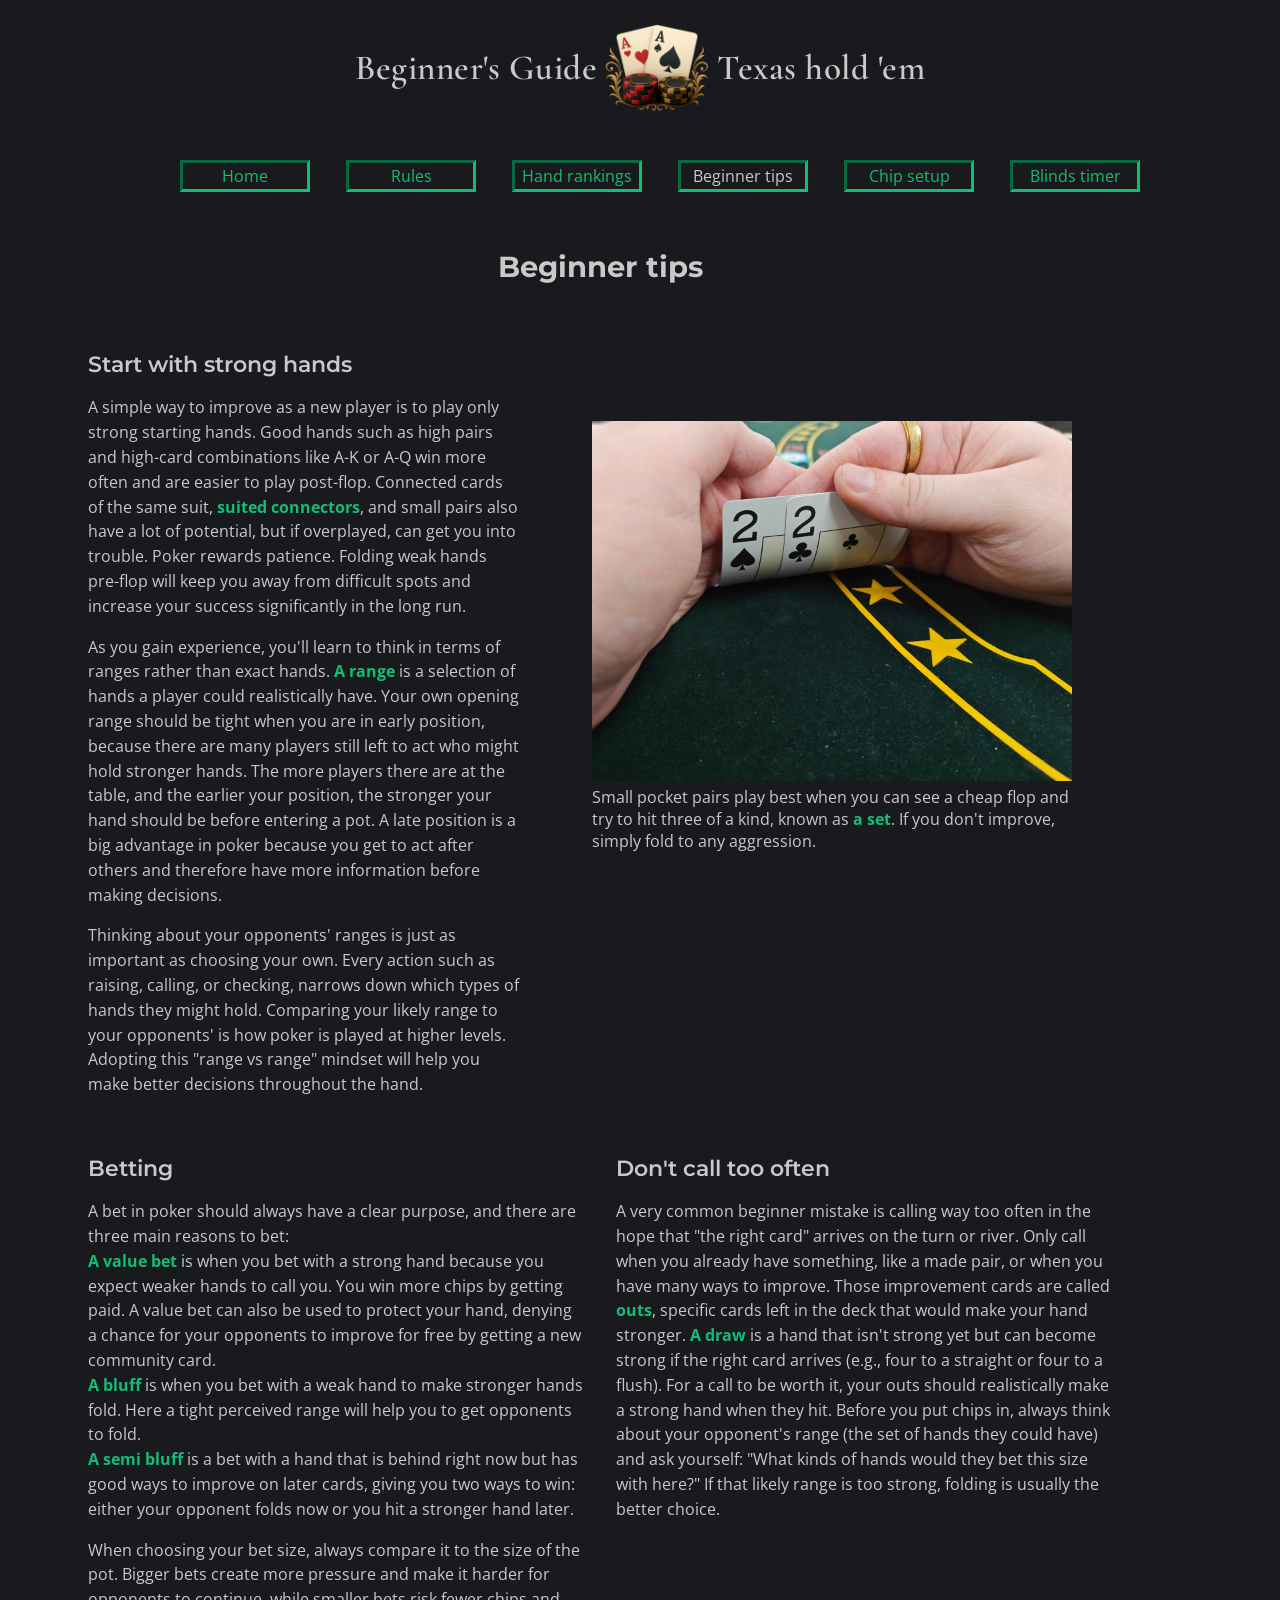
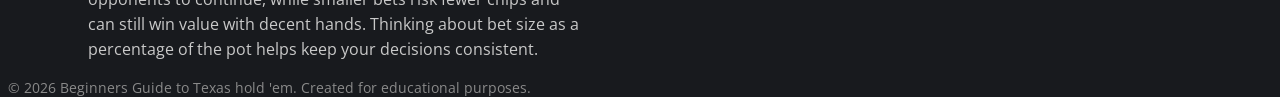
<file: strategy.html>
<!DOCTYPE html>
<html lang="en">

<head>
    <title>Beginner tips</title>
    <meta name="viewport" content="width=device-width, initial-scale=1">
    <meta charset="UTF-8">
    <meta name="author" content="Esa">

    <link rel="preconnect" href="https://fonts.googleapis.com">
    <link rel="preconnect" href="https://fonts.gstatic.com" crossorigin>
    <link href="https://fonts.googleapis.com/css2?family=Open+Sans:ital,wght@0,300..800;1,300..800&display=swap"
        rel="stylesheet">
    <link rel="preconnect" href="https://fonts.googleapis.com">
    <link rel="preconnect" href="https://fonts.gstatic.com" crossorigin>
    <link
        href="https://fonts.googleapis.com/css2?family=Cormorant+Garamond:ital,wght@0,300..700;1,300..700&family=Open+Sans:ital,wght@0,300..800;1,300..800&display=swap"
        rel="stylesheet">
    <link rel="preconnect" href="https://fonts.googleapis.com">
    <link rel="preconnect" href="https://fonts.gstatic.com" crossorigin>
    <link
        href="https://fonts.googleapis.com/css2?family=Cormorant+Garamond:ital,wght@0,300..700;1,300..700&family=Montserrat:ital,wght@0,100..900;1,100..900&family=Open+Sans:ital,wght@0,300..800;1,300..800&display=swap"
        rel="stylesheet">
    <link href="styles.css" rel="stylesheet" type="text/css">
</head>

<body>
    <header>
        <div class="logo">
            <h1>Beginner's Guide</h1>
            <img class="logo_img" src="Pictures/Designer.svg" alt="logo">
            <h1>Texas hold 'em</h1>
        </div>
        <nav>
            <ul>
                <li><a href=index.html>Home</a></li>
                <li><a href="rules.html">Rules</a></li>
                <li><a href="rankings.html">Hand rankings</a></li>
                <li><a class="active_nav" href="strategy.html">Beginner tips</a></li>
                <li><a href="chips.html">Chip setup</a></li>
                <li><a href="blinds.html">Blinds timer</a></li>
            </ul>
        </nav>
    </header>

    <main>
        <h2>Beginner tips</h2>
        <div class="flex_container">
            <div class="flex_item">
                <h3>Start with strong hands</h3>
                <p>A simple way to improve as a new player is to play only strong starting hands. Good hands such as
                    high pairs
                    and
                    high-card combinations like A-K or A-Q win more often and are easier to play post-flop. Connected
                    cards of
                    the same
                    suit, <span class="highlight1"> suited&nbsp;connectors</span>, and small pairs also have a lot of
                    potential, but if overplayed, can get
                    you into
                    trouble.
                    Poker rewards patience. Folding weak hands pre-flop will keep you away from difficult spots and
                    increase
                    your success
                    significantly in the long run.</p>
                <p>As you gain experience, you'll learn to think in terms of ranges rather than exact hands. <span
                        class="highlight1"> A&nbsp;range</span> is
                    a
                    selection of
                    hands a player could realistically have. Your own opening range should be tight when you are in
                    early
                    position, because
                    there are many players still left to act who might hold stronger hands. The more players there are
                    at the
                    table, and the
                    earlier your position, the stronger your hand should be before entering a pot. A late position is a
                    big
                    advantage in
                    poker because you get to act after others and therefore have more information before making
                    decisions.</p>
                <p>Thinking about your opponents' ranges is just as important as choosing your own. Every action such as
                    raising, calling,
                    or checking, narrows down which types of hands they might hold. Comparing your likely range to your
                    opponents' is how
                    poker is played at higher levels. Adopting this &quot;range vs range&quot; mindset will help you
                    make better
                    decisions
                    throughout
                    the hand.</p>
            </div>
            <div class="flex_item">
                <figure>
                    <img src="Pictures/small_pair.webp" alt="Small pocket pair" class="picture">
                    <figcaption>Small pocket pairs play best when you can see a cheap flop and try to hit three of a
                        kind, known as <span class="highlight1">a&nbsp;set</span>. If you don't improve, simply fold to
                        any
                        aggression.</figcaption>
                </figure>

            </div>
        </div>
        <div class="flex_container">
            <div class="flex_item">
                <h3>Betting</h3>
                <p>A bet in poker should always have a clear purpose, and there are three main reasons to bet:<br> <span
                        class="highlight1">A value bet</span>
                    is
                    when you bet
                    with a strong hand because you expect weaker hands to call you. You win more chips by getting paid.
                    A value
                    bet can also
                    be used to protect your hand, denying a chance for your opponents to improve for free by getting a
                    new
                    community card.<br> <span class="highlight1"> A
                        bluff</span> is when you bet with a weak hand to make stronger hands fold. Here a tight
                    perceived range
                    will help
                    you to get
                    opponents to fold.<br> <span class="highlight1"> A semi bluff</span> is a bet with a hand that is
                    behind
                    right now but has good ways to
                    improve
                    on later
                    cards, giving you two ways to win: either your opponent folds now or you hit a stronger hand later.
                </p>
                <p>When choosing your bet size, always compare it to the size of the pot. Bigger bets create more
                    pressure and
                    make it
                    harder for opponents to continue, while smaller bets risk fewer chips and can still win value with
                    decent
                    hands.
                    Thinking about bet size as a percentage of the pot helps keep your decisions consistent.</p>
            </div>
            <div class="flex_item">
                <h3>Don't call too often</h3>
                <p>A very common beginner mistake is calling way too often in the hope that &quot;the right card&quot;
                    arrives on
                    the turn
                    or river.
                    Only call when you already have something, like a made pair, or when you have many ways to improve.
                    Those
                    improvement
                    cards are called <span class="highlight1"> outs</span>, specific cards left in the deck that would
                    make your hand stronger. <span class="highlight1"> A&nbsp;draw</span> is
                    a hand
                    that isn't
                    strong yet but can become strong if the right card arrives &#40;e.g., four to a straight or four to
                    a
                    flush&#41;.
                    For a call to
                    be worth it, your outs should realistically make a strong hand when they hit. Before you put chips
                    in,
                    always think
                    about your opponent's range (the set of hands they could have) and ask yourself: &quot;What kinds of
                    hands would
                    they bet
                    this size with here?&quot; If that likely range is too strong, folding is usually the better choice.
                </p>
            </div>
        </div>


    </main>

    <footer>&copy; 2026 Beginners Guide to Texas hold 'em. Created for educational purposes.</footer>

</body>

</html>
</file>
<file: styles.css>
/* ============================================
   BASE STYLES
   Global styles applied across all pages
   ============================================ */

body {
    display: flex;
    flex-direction: column;
    height: 100vh;
    color: #C9C9C9;
    background-color: #181A1E;
    font-family: "Open Sans", "Roboto", sans-serif;
}


/* --- Typography --- */

h1 {
    font-family: "Cormorant Garamond", serif;
    font-size: 2.2rem;
    font-weight: 600;
    line-height: 1.2;
    letter-spacing: 0.5px;
}

h2 {
    font-family: "Montserrat", sans-serif;
    text-align: center;
    font-size: 1.8rem;
    font-weight: 700;
    line-height: 1.3;
}

h3 {
    font-family: "Montserrat", sans-serif;
    font-size: 1.4rem;
    font-weight: 600;
    line-height: 1.35;
    margin-top: 2.5rem;
    margin-bottom: 1rem;
}

/* Used when an h2 element needs to visually match h3 styling */
h2.styled-as-h3 {
    font-family: "Montserrat", sans-serif;
    font-size: 1.4rem;
    font-weight: 600;
    line-height: 1.35;
    margin-top: 2.5rem;
    margin-bottom: 1rem;
    text-align: left;
}

p {
    font-size: 1rem;
    line-height: 1.55;
    font-weight: 400;
}


/* --- Header & Navigation --- */

header {
    text-align: center;
}

.logo {
    display: flex;
    justify-content: center;
    align-items: center;
}

nav li {
    list-style-type: none;
    margin: 1rem;
    padding: 2px;
    border-style: inset;
    border-color: #14BD76;
    width: 120px;
}

nav a {
    color: #14BD76;
    text-decoration: none;
}

/* Highlights the current page in the navigation */
.active_nav {
    color: #C9C9C9;
}


/* --- Footer --- */

footer {
    font-size: 0.875rem;
    color: #8A8A8A;
    margin-top: auto;
}


/* --- Links --- */

p a {
    color: #C9C9C9;
}


/* --- Highlight utility classes --- */

/* Green highlight, used for key terms */
.highlight1 {
    color: #14BD76;
    font-weight: 700;
}

/* Red highlight, used for warnings or emphasis */
.highlight2 {
    color: #FC5263;
    font-weight: 700;
}

/* Bold highlight, no color change */
.highlight3 {
    font-weight: 700;
}


/* --- Images --- */

.picture0 {
    display: block;
    margin: auto;
    max-width: 95%;
}


/* ============================================
   FORMS
   Shared form styles used across multiple pages
   ============================================ */

/* Two column grid layout: label on left, input on right */
main ul {
    display: grid;
    grid-template-columns: auto 1fr;
    gap: 10px 20px;
    align-items: center;
    max-width: 360px;
}

/* Makes list items participate in the parent grid */
main li {
    list-style-type: none;
    display: contents;
}

/* Styled text inputs and dropdowns */
main input[type="text"],
main select {
    background-color: #222429;
    color: #C9C9C9;
    border: 1px solid #14BD76;
    border-radius: 4px;
    padding: 6px 8px;
    font-size: 1rem;
    font-family: "Open Sans", "Roboto", sans-serif;
}

/* Submit button on the chip setup page */
#find_setup {
    padding: 8px 24px;
    background-color: transparent;
    color: #14BD76;
    border: 1px solid #14BD76;
    border-radius: 4px;
    cursor: pointer;
    font-size: 1rem;
}

/* Submit button on the blinds timer page */
#generate_schedule {
    padding: 8px 24px;
    background-color: transparent;
    color: #14BD76;
    border: 1px solid #14BD76;
    border-radius: 4px;
    cursor: pointer;
    font-size: 1rem;
}


/* ============================================
   CHIP SETUP PAGE
   Styles for the result boxes on chips.html
   ============================================ */

/* Container for search results, displays boxes in a wrapping row */
#answer {
    display: flex;
    flex-wrap: wrap;
    gap: 20px;
    margin-top: 20px;
}

/* Individual result card with green border */
.result-box {
    border: outset #14BD76;
    border-width: thick;
    border-radius: 8px;
    padding: 20px;
    max-width: 95%;
}

.result-box h3 {
    margin: 0 0 10px 0;
    padding-bottom: 8px;
    border-bottom: 1px solid #C9C9C9;
}

.result-box h4 {
    margin: 15px 0 5px 0;
    border-bottom: 1px solid #C9C9C9;
    padding-bottom: 5px;
}

.result-box p {
    margin: 0 0 10px 0;
}

.result-box table {
    border-collapse: collapse;
    width: 100%;
}

.result-box table td {
    padding: 3px 10px 3px 0;
}

.result-box table td:last-child {
    text-align: right;
    padding-right: 0;
}


/* ============================================
   HAND RANKINGS PAGE
   Styles for the rankings layout on rankings.html
   ============================================ */

.all_rankings {
    max-width: 1100px;
    margin: 0 auto;
    padding-left: min(6vw, 48px);
}

.rankings {
    display: flex;
    align-items: center;
    gap: 3rem;
    border-bottom: 1px solid #14BD76;
    padding: 12px 0;
}

.hand {
    flex: none;
}

.picture {
    max-width: 480px;
    height: auto;
    margin-top: 6rem;
}


/* ============================================
   BLINDS TIMER PAGE
   Styles specific to blinds.html
   ============================================ */

/* --- Schedule table --- */

/* Wrapper box with green border around the schedule table */
.schedule-table {
    border: outset #14BD76;
    border-width: thick;
    border-radius: 8px;
    padding: 12px;
    max-width: 260px;
}

.schedule-table table {
    width: 100%;
    border-collapse: collapse;
}

.schedule-table td,
.schedule-table th {
    padding: 6px 2px;
}

/* Small blind column: right aligned toward the slash */
.schedule-table td:nth-child(2) {
    text-align: right;
}

/* Slash column: centered with equal padding on both sides */
.schedule-table td:nth-child(3) {
    text-align: center;
    padding-left: 6px;
    padding-right: 6px;
}

/* Dividing line between each blind level row */
.schedule-table tr {
    border-bottom: 1px solid #C9C9C9;
}

/* Start timer button at the bottom of the schedule table */
#start-btn {
    width: 100%;
    padding: 8px;
    background-color: transparent;
    color: #14BD76;
    border: 1px solid #14BD76;
    border-radius: 4px;
    cursor: pointer;
    font-size: 1rem;
}


/* --- Timer section --- */

/* Hidden by default, revealed by StartTimer() */
#timer-section {
    display: none;
    text-align: center;
    max-width: 320px;
    margin: 0 auto;
}

/* Large countdown display - the main focus of the timer */
#countdown {
    font-size: 5rem;
    font-weight: 700;
    letter-spacing: 4px;
    margin: 0;
}

/* Current level indicator, dimmed to not compete with the blinds */
#current_level {
    font-size: 1.2rem;
    margin: 0.5rem 0;
    color: #8A8A8A;
}

/* Current blinds - prominently displayed below the countdown */
#current_blinds {
    font-size: 2rem;
    font-weight: 700;
    margin: 0.5rem 0;
}

/* Bottom row: next blinds on the left, elapsed time on the right */
#timer-bottom {
    display: flex;
    justify-content: space-between;
    margin: 1rem 0;
}

#next_blinds {
    font-size: 1.2rem;
    text-align: left;
}

#elapsed_time {
    font-size: 1.2rem;
    text-align: right;
}

/* Small dimmed labels above next blinds and elapsed time */
#next_blinds_label,
#elapsed_label {
    font-size: 0.8rem;
    color: #8A8A8A;
    margin: 0;
}

/* Play/pause and reset buttons centered below the timer */
#timer-buttons {
    display: flex;
    justify-content: center;
    gap: 1rem;
    margin-top: 1rem;
    margin-bottom: 3rem;
}

/* Play/pause button in green */
#play_pause {
    padding: 8px 24px;
    background-color: transparent;
    color: #14BD76;
    border: 1px solid #14BD76;
    border-radius: 4px;
    cursor: pointer;
    font-size: 1rem;
}

/* Reset button in red to signal it's a destructive action */
#reset {
    padding: 8px 24px;
    background-color: transparent;
    color: #FC5263;
    border: 1px solid #FC5263;
    border-radius: 4px;
    cursor: pointer;
    font-size: 1rem;
}


/* ============================================
   RESPONSIVE STYLES
   ============================================ */

/* --- Desktop (1024px and above) --- */
@media only screen and (min-width:1024px) {
    main {
        margin-left: 5em;
        margin-right: 10em;
    }

    .flex_container {
        display: flex;
        gap: 2rem;
    }

    .flex_item {
        flex: 1;
    }

    .all_rankings {
        max-width: 1100px;
        margin: 0 auto;
        padding-left: min(6vw, 48px);
    }

    .rankings {
        display: flex;
        align-items: center;
        gap: 3rem;
        border-bottom: 1px solid #14BD76;
        padding: 12px 0;
    }

    .hand {
        flex: none;
    }

    .picture {
        max-width: 480px;
        height: auto;
        margin-top: 6rem;
    }

    /* Horizontal navigation on desktop */
    nav li {
        display: inline-block;
    }

    .paragraph {
        display: flex;
        text-align: center;
        justify-content: center;
        max-width: 50em;
        margin-left: auto;
        margin-right: auto;
    }
}

/* --- Mobile (1023px and below) --- */
@media only screen and (max-width:1023px) {
    .all_rankings {
        display: flex;
        flex-direction: column;
        align-items: center;
    }

    .rankings {
        display: flex;
        flex-direction: column;
        align-items: flex-start;
        max-width: 95%;
        border-style: outset;
        border-width: thick;
        border-color: #14BD76;
        border-radius: 30px;
        margin: 2rem;
        padding-left: 1rem;
        padding-right: 1rem;
    }

    .hand {
        flex: none;
    }

    .rankings h3 {
        margin-top: 0;
        padding-top: 0;
    }

    .rankings img {
        margin-bottom: 0;
        padding-bottom: 0;
    }

    .picture {
        max-width: 320px;
        height: auto;
    }

    #answer {
        margin-left: 40px;
    }

    /* Center the schedule table on mobile */
    .schedule-table {
        margin-left: auto;
        margin-right: auto;
    }
}
</file>
